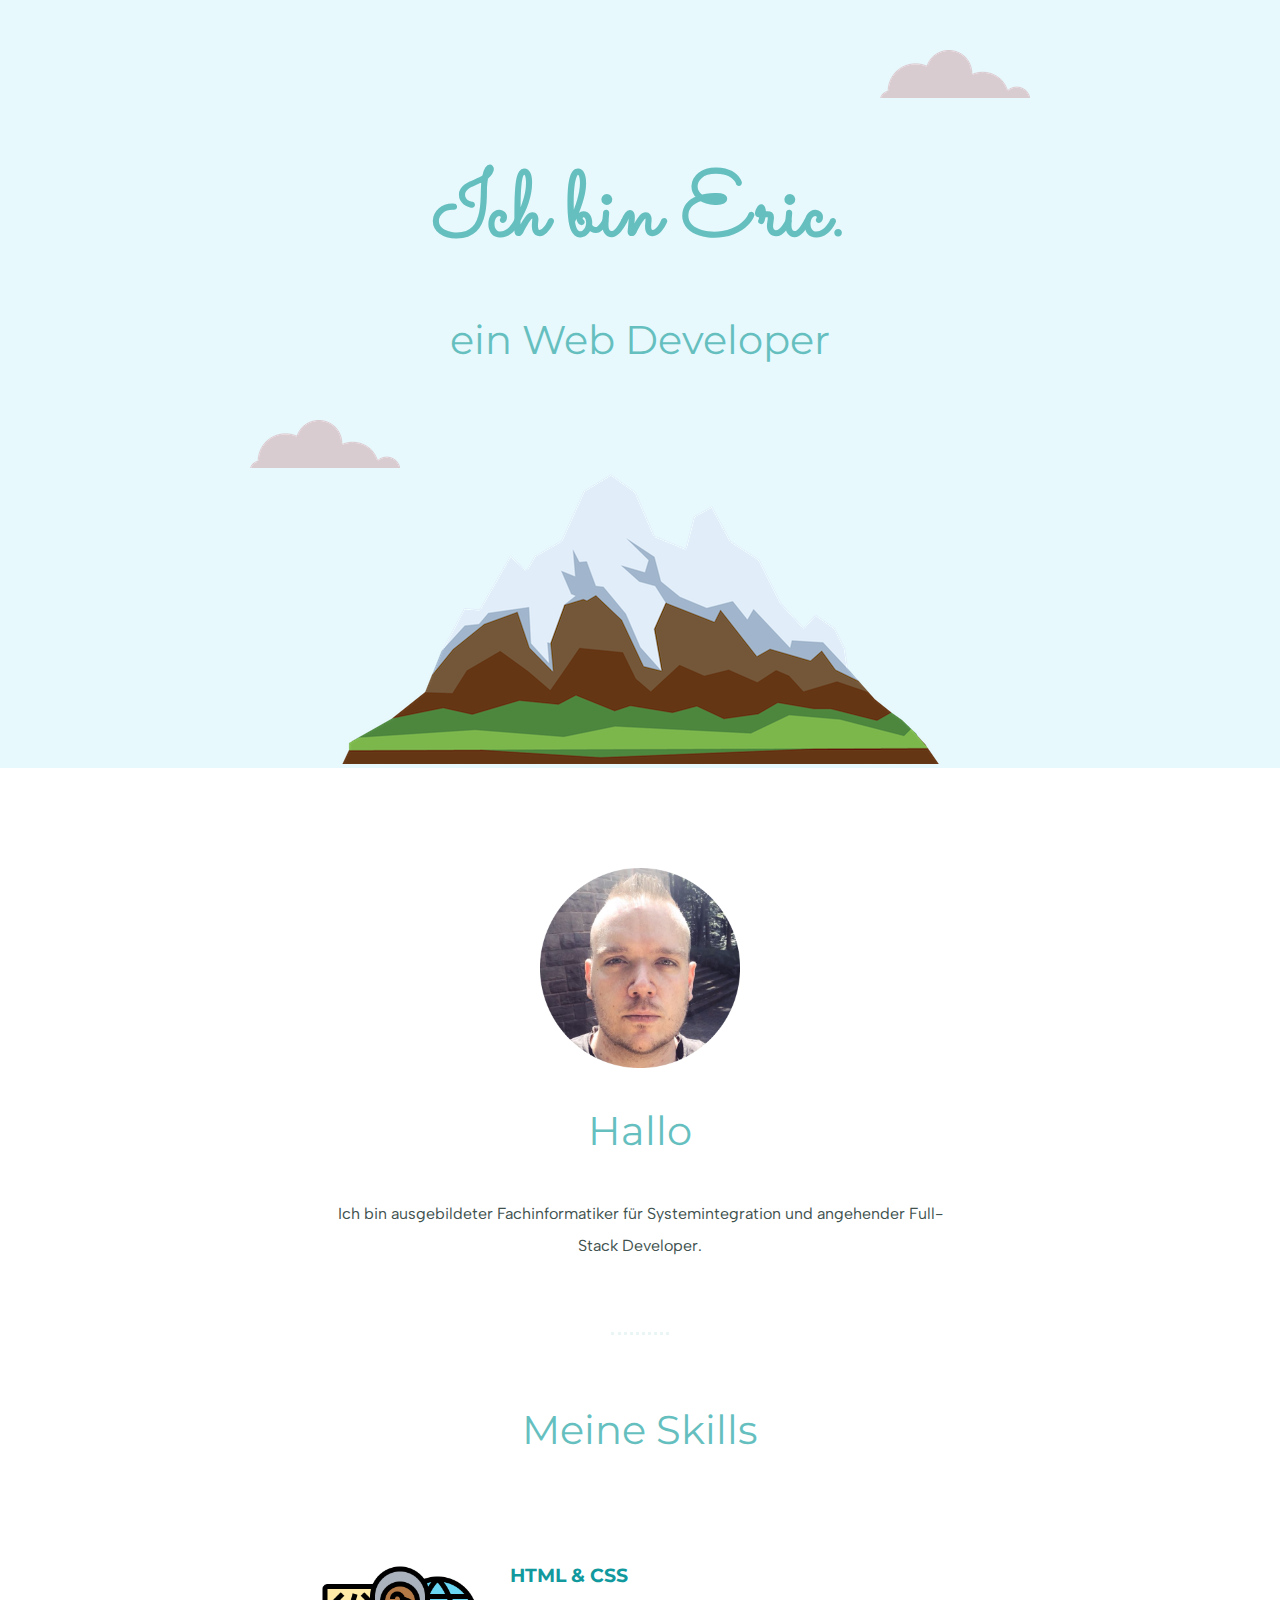
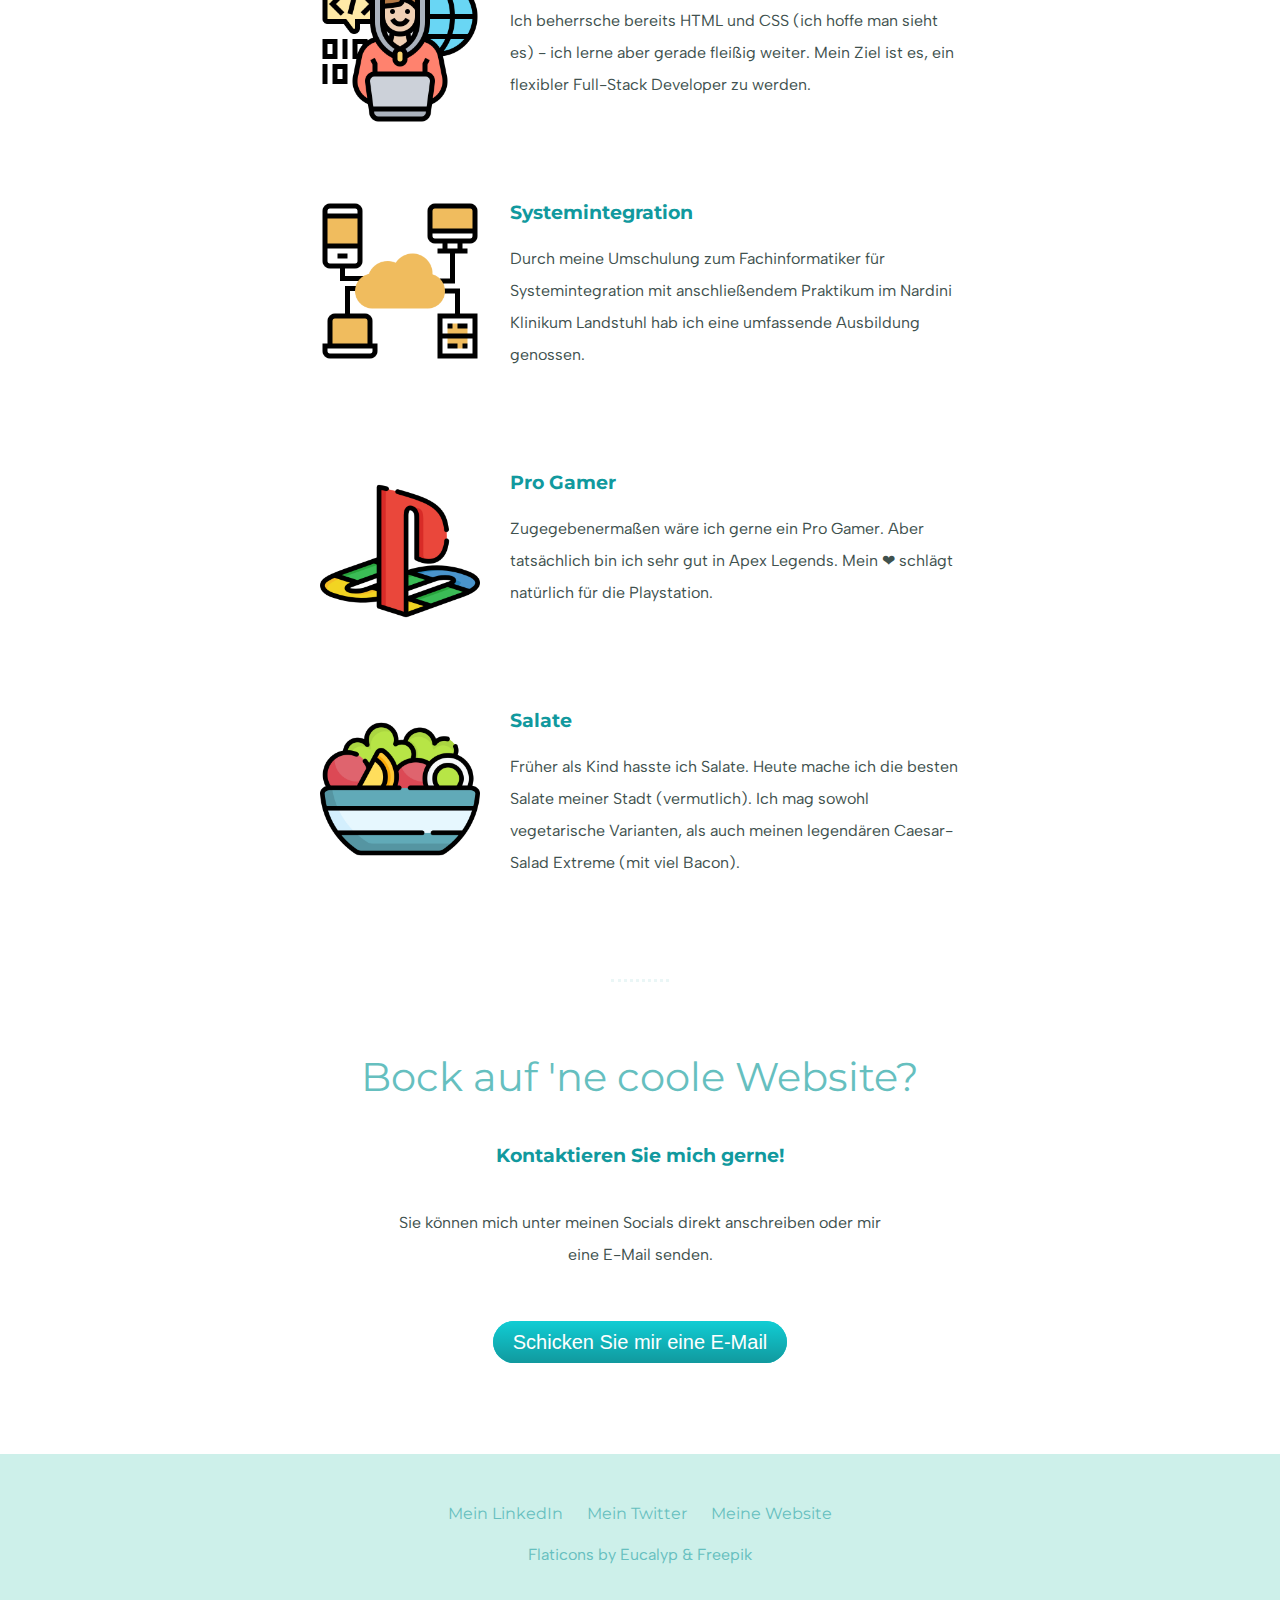
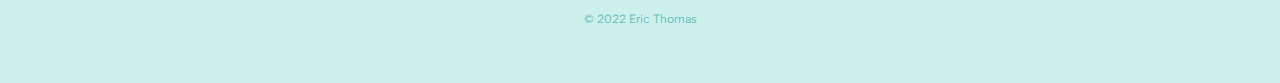
<file: index.html>
<!DOCTYPE html>
<html lang="en" dir="ltr">
  <head>
    <meta charset="utf-8">
    <title>Eric Thomas</title>
    <link rel="stylesheet" href="css/styles.css">
    <link rel="icon" href="favicon.ico">
    <link rel="preconnect" href="https://fonts.googleapis.com">
    <link rel="preconnect" href="https://fonts.googleapis.com">
    <link rel="preconnect" href="https://fonts.gstatic.com" crossorigin>
    <link href="https://fonts.googleapis.com/css2?family=Albert+Sans&family=Montserrat&family=Sacramento&display=swap" rel="stylesheet">
  </head>
  <body>
    <div class="top-container">
      <img class="top-cloud" src="images/cloud.png" alt="cloud-img">
      <h1>Ich bin Eric.</h1>
      <h2>ein Web Developer</h2>
      <img class="bottom-cloud" src="images/cloud.png" alt="cloud-img">
      <img src="images/mountain.png" alt="mountain-img">
    </div>
    <div class="middle-container">
      <div class="profile">
      <img class="eric-bild" src="images/eric.png" alt="eric-img">
      <h2>Hallo</h2>
      <p class="intro">Ich bin ausgebildeter Fachinformatiker für Systemintegration und angehender Full-Stack Developer.</p>
    </div>
    <hr>
    <div class="skills">
    <h2>Meine Skills</h2>
    <div class="skill-row">
      <img class="programing-img" src="images/programing.png" alt="computer-img">
      <h3>HTML & CSS</h3>
      <p>Ich beherrsche bereits HTML und CSS (ich hoffe man sieht es) - ich lerne aber gerade fleißig weiter. Mein Ziel ist es, ein flexibler Full-Stack Developer zu werden.</p>
      </div>
    <div class="skill-row">
      <img class="system-img" src="images/system.png" alt="system-img">
      <h3>Systemintegration</h3>
      <p>Durch meine Umschulung zum Fachinformatiker für Systemintegration mit anschließendem Praktikum im Nardini Klinikum Landstuhl hab ich eine umfassende Ausbildung genossen.</p>
    </div>
    <div class="skill-row">
      <img class="playstation-img" src="images/playstation.png" alt="gaming-img">
      <h3>Pro Gamer</h3>
      <p>Zugegebenermaßen wäre ich gerne ein Pro Gamer. Aber tatsächlich bin ich sehr gut in Apex Legends. Mein ❤ schlägt natürlich für die Playstation.</p>
    </div>
    <div class="skill-row">
      <img class="salad-img" src="images/salad.png" alt="salad-img">
      <h3>Salate</h3>
      <p>Früher als Kind hasste ich Salate. Heute mache ich die besten Salate meiner Stadt (vermutlich). Ich mag sowohl vegetarische Varianten, als auch meinen legendären Caesar-Salad Extreme (mit viel Bacon).</p>
    </div>
    </div>
    <hr>
    <div class="contact-me">
      <h2>Bock auf 'ne coole Website?</h2>
      <h3>Kontaktieren Sie mich gerne!</h3>
      <p class="contact-message">Sie können mich unter meinen Socials direkt anschreiben oder mir eine E-Mail senden.</p>
      <a class="btn" href="mailto:name@email.com">Schicken Sie mir eine E-Mail</a>
    </div>
    </div>


    <div class="bottom-container">
      <a class="footer-link" href="https://www.linkedin.com/">Mein LinkedIn</a>
      <a class="footer-link" href="https://twitter.com/">Mein Twitter</a>
      <a class="footer-link" href="https://www.appbrewery.co/">Meine Website</a>
      <p class="flaticon-sources">Flaticons by Eucalyp & Freepik</p>
      <p class="copyright">© 2022 Eric Thomas</p>
    </div>
  </body>
</html>
</file>
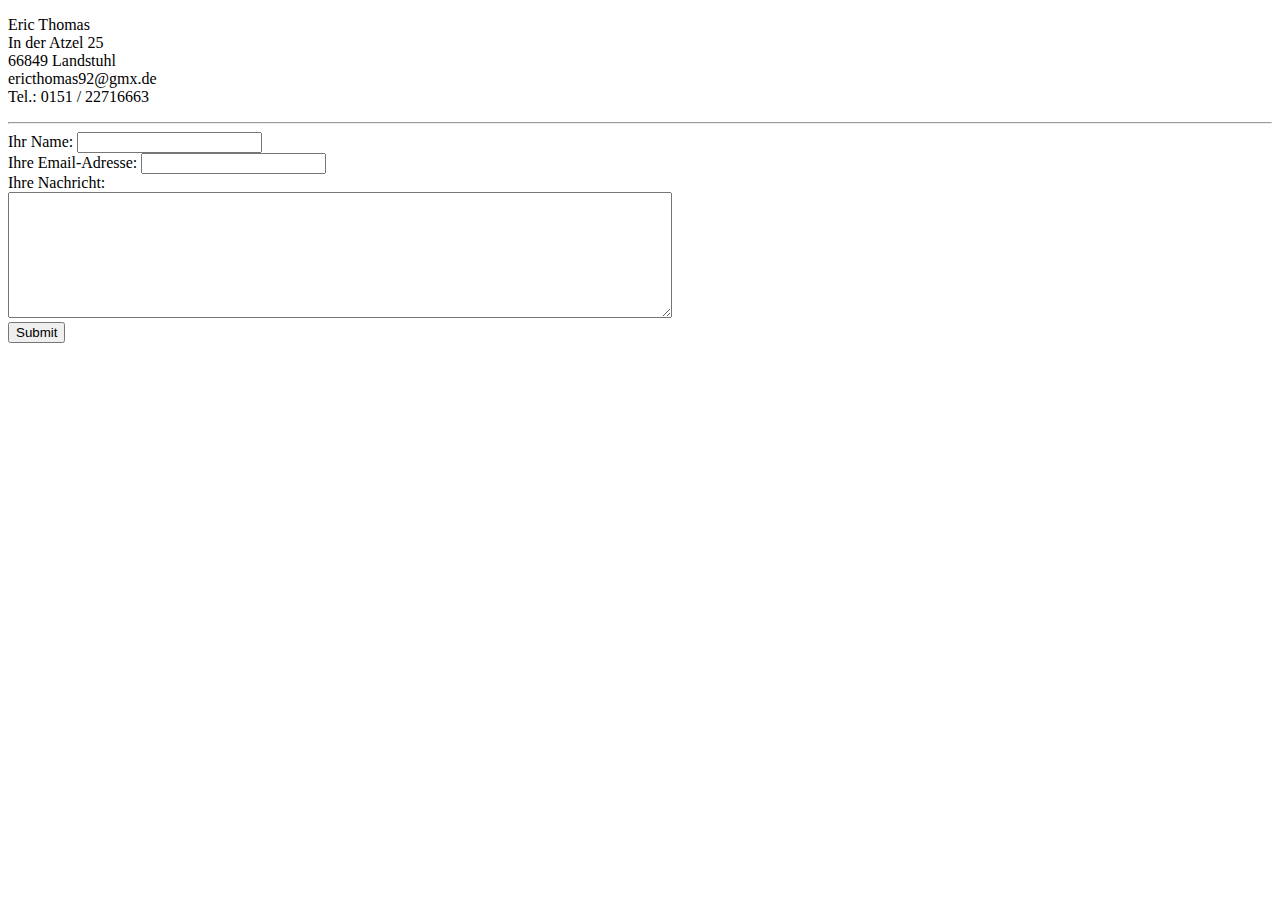
<file: contact.html>
<!DOCTYPE html>
<html lang="en" dir="ltr">
  <head>
    <meta charset="utf-8">
    <title></title>
  </head>
  <body>
    <p>Eric Thomas <br>
    In der Atzel 25 <br>
    66849 Landstuhl <br>
    ericthomas92@gmx.de <br>
    Tel.: 0151 / 22716663
    </p>

<hr>

    <form action="mailto:ericthomas92@gmx.de" method="post" enctype="text/plain">
      <label>Ihr Name:</label>
      <input type="text" name="Ihr Name" value="">  <br>
      <label>Ihre Email-Adresse:</label>
      <input type="email" name="Ihre E-Mail" value=""> <br>
      <label>Ihre Nachricht:</label> <br>
      <textarea name="Ihre Nachricht" rows="8" cols="80"></textarea> <br>
      <input type="submit" name="">
      <br>

    </form>
  </body>
</html>
</file>
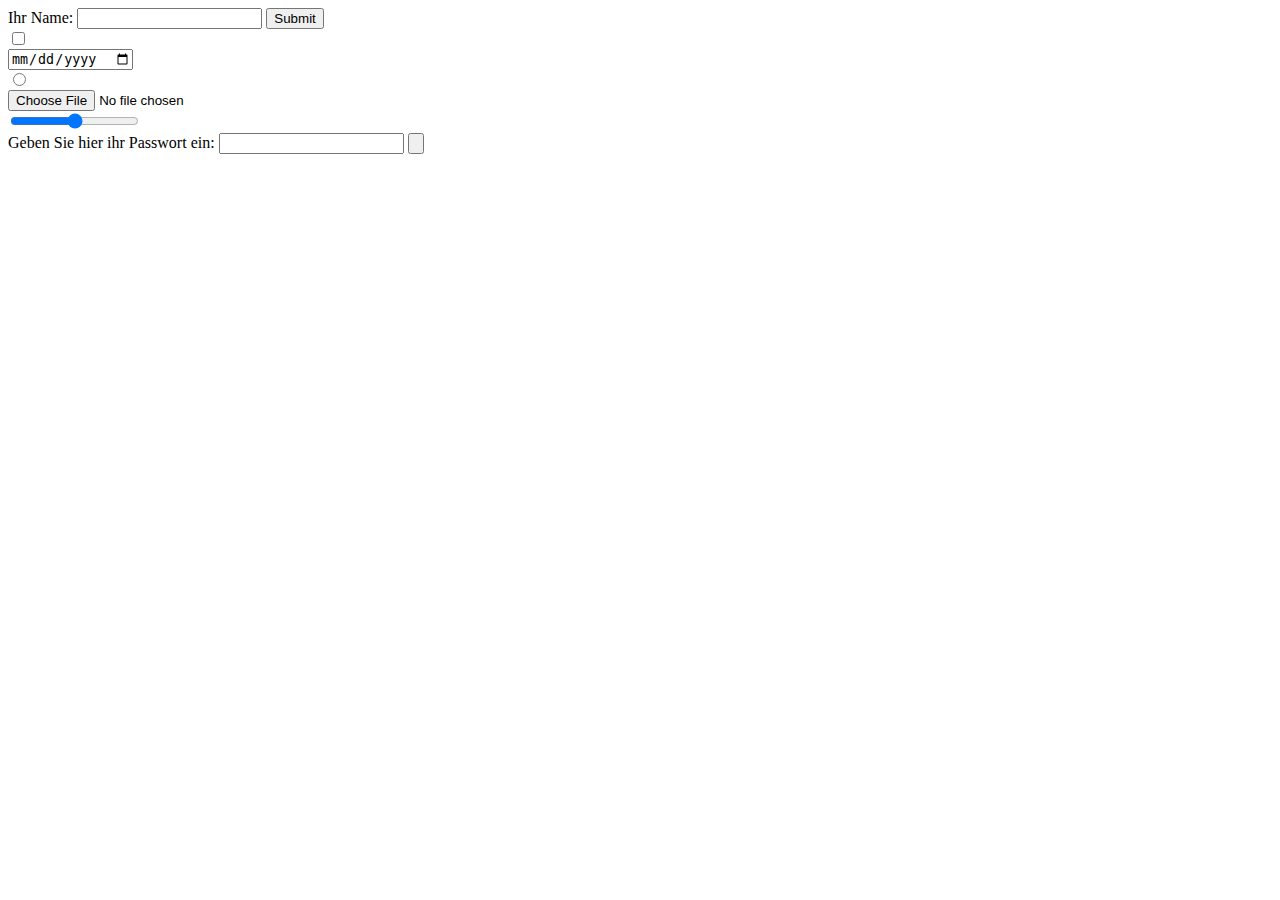
<file: inputs.html>
<!DOCTYPE html>
<html lang="en" dir="ltr">
  <head>
    <meta charset="utf-8">
    <title></title>
  </head>
  <body>
    <form class="" action="index.html" method="post">
      <label>Ihr Name:</label>
      <input type="text" name="" value="">
      <input type="submit" name=""> <br>
      <input type="checkbox" name="" value=""> <br>
      <input type="date" name="" value=""> <br>
      <input type="radio" name="" value=""> <br>
      <input type="file" name="" value=""> <br>
      <input type="range" name="" value=""> <br>
      <label>Geben Sie hier ihr Passwort ein:</label>
      <input type="password" name="Passwort" value="">
      <input type="submit" name="" value="">
    </form>
  </body>
</html>
</file>
<file: css/styles.css>
body {
  margin: 0;
  color: #40514E;
  text-align: center;
  font-family: 'Albert Sans', sans-serif;
}

h1 {
  margin: 50px auto 0 auto;
  font-family: "Sacramento", cursive;
  font-size: 5.625rem;
  color: #66BFBF;
}

h2 {
  font-family: "Montserrat", sans-serif;
  font-size: 2.5rem;
  color: #66BFBF;
  font-weight: normal;
  padding-bottom: 10px;
}

h3 {
  font-family: "Montserrat", sans-serif;
  color: #11999E;
}

p {
    line-height: 2;
}

hr {
  border: dotted #EAF6F6;
  border-bottom: none;
  width: 4%;
  margin: 70px auto;
}

a {
  color: #66BFBF;
  font-family: "Montserrat", sans-serif;
  margin: 20px 10px;
  text-decoration: none;
}

a:hover {
  color: #FAF4B7;
}

.eric-bild {
  height: 200px;
  width: 200px;
}

.top-container {
  background-color: #E8F9FD;
  position: relative;
  padding-top: 100px;
}

.middle-container {
  margin: 100px 0;
}

.bottom-container {
  background-color: #CDF0EA;
  padding: 50px 0 20px;
}

.top-cloud {
  position: absolute;
  right: 250px;
  top: 50px;
}

.bottom-cloud {
  position: absolute;
  left: 250px;
  bottom: 300px;
}

.skill-row {
  width: 50%;
  margin: 100px auto 100px auto;
  text-align: left;
}

.programing-img {
  width: 25%;
  float: left;
  margin-right: 30px;
}

.playstation-img {
  width: 25%;
  float: left;
  margin-right: 30px;
}

.salad-img {
  width: 25%;
  float: left;
  margin-right: 30px;
}

.system-img {
  width: 25%;
  float: left;
  margin-right: 30px;
}

.intro {
  width: 50%;
  margin: auto;
}

.contact-message {
  width: 40%;
  margin: 40px auto 60px;
}

.btn {
  background: #11cdd4;
  background-image: -webkit-linear-gradient(top, #11cdd4, #11999e);
  background-image: -moz-linear-gradient(top, #11cdd4, #11999e);
  background-image: -ms-linear-gradient(top, #11cdd4, #11999e);
  background-image: -o-linear-gradient(top, #11cdd4, #11999e);
  background-image: linear-gradient(to bottom, #11cdd4, #11999e);
  -webkit-border-radius: 28;
  -moz-border-radius: 28;
  border-radius: 28px;
  font-family: Arial;
  color: #ffffff;
  font-size: 20px;
  padding: 10px 20px 10px 20px;
  text-decoration: none;
}

.btn:hover {
  background: #30e3cb;
  background-image: -webkit-linear-gradient(top, #30e3cb, 2bc4ad);
  background-image: -moz-linear-gradient(top, #30e3cb, 2bc4ad);
  background-image: -ms-linear-gradient(top, #30e3cb, 2bc4ad);
  background-image: -o-linear-gradient(top, #30e3cb, 2bc4ad);
  background-image: linear-gradient(to bottom, #30e3cb, 2bc4ad);
  text-decoration: none;
}

.copyright {
  color: #66BFBF;
  font-size: 0.75em;
  padding: 20px 0;
}

.flaticon-sources {
  color: #66BFBF;
}
</file>
